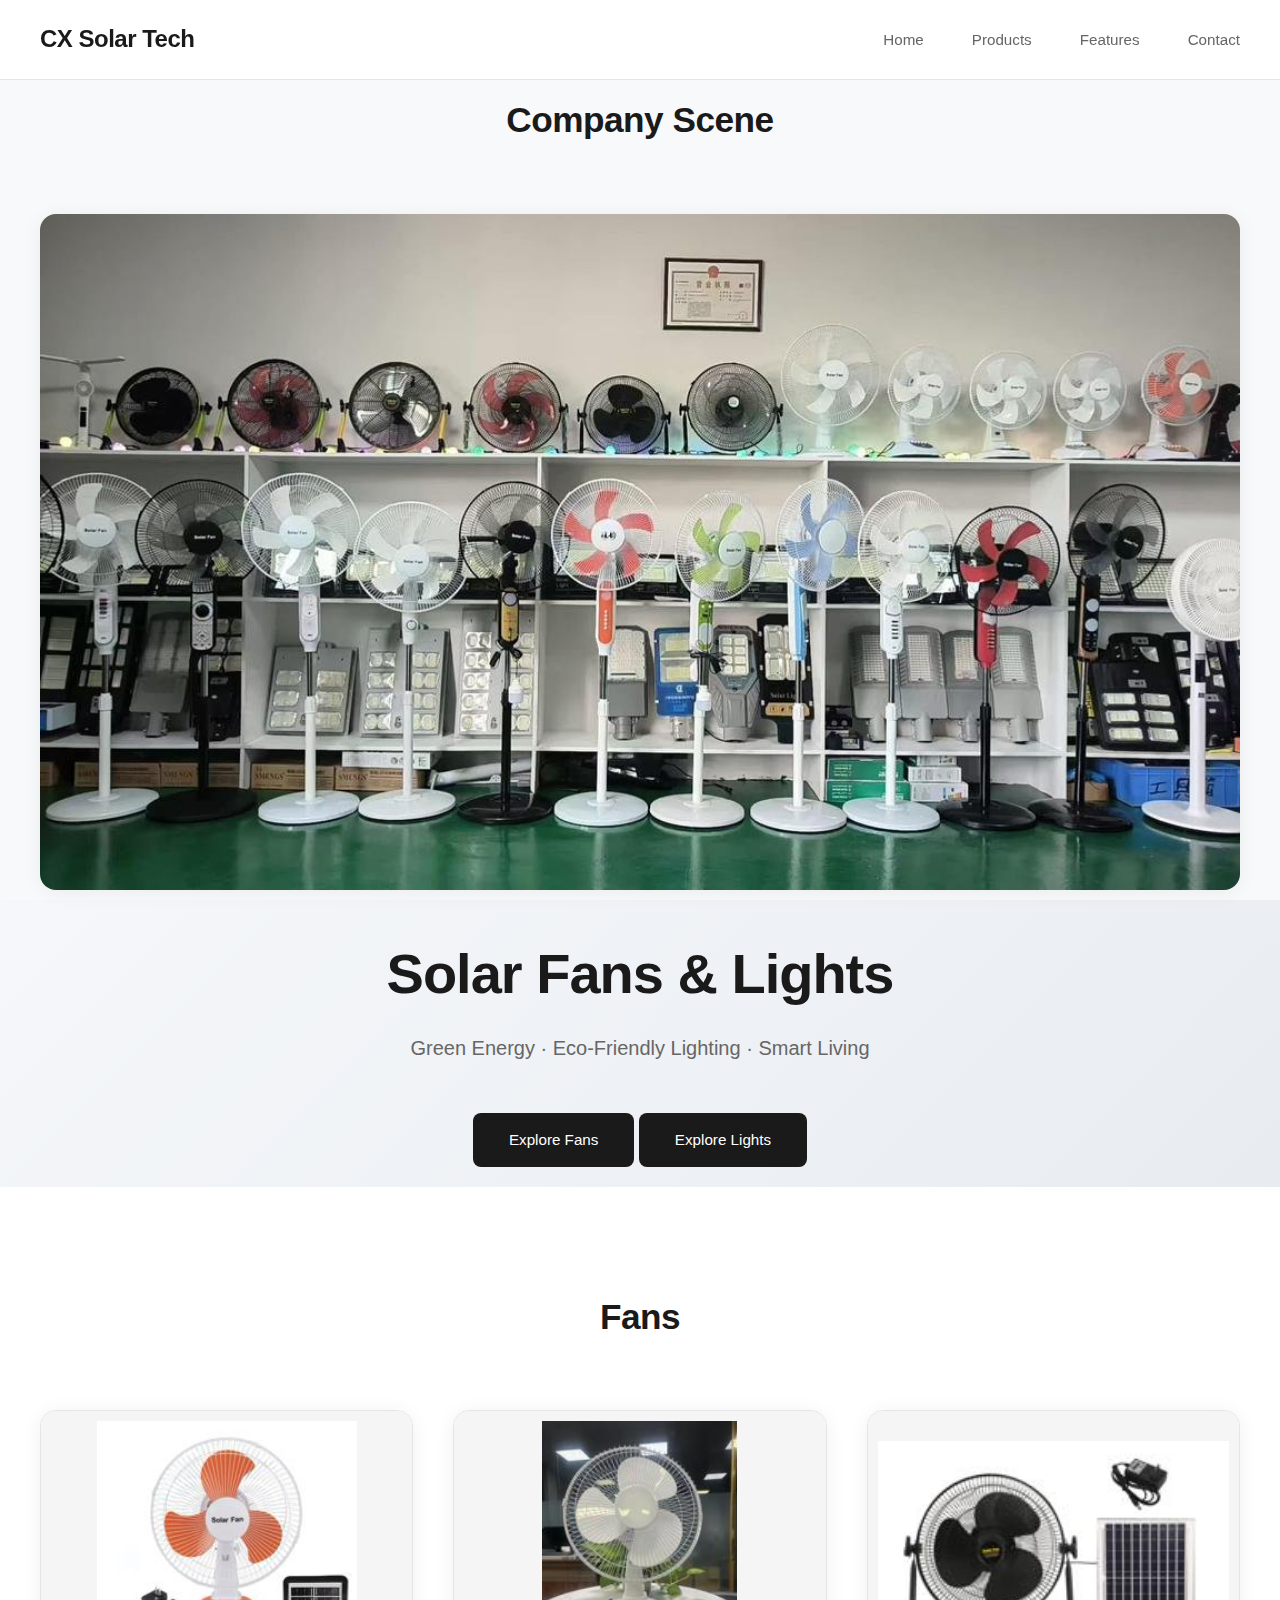
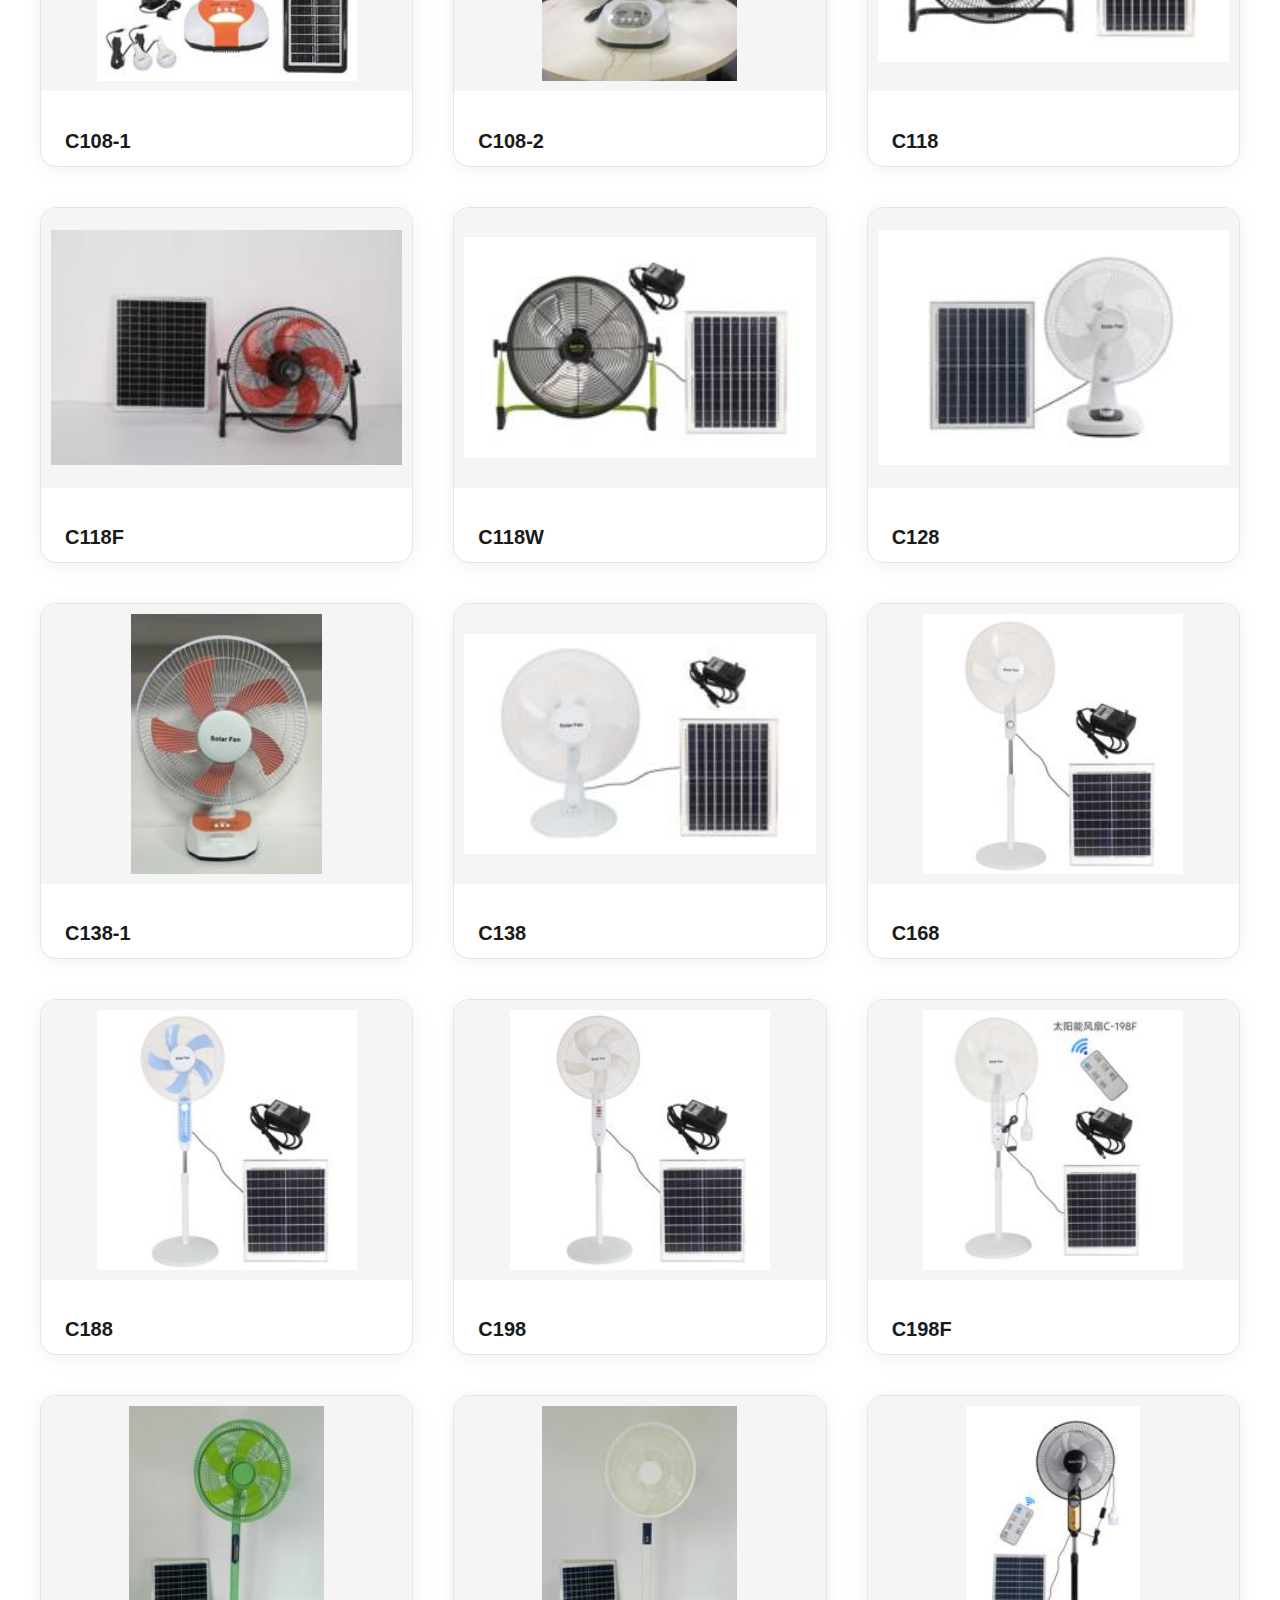
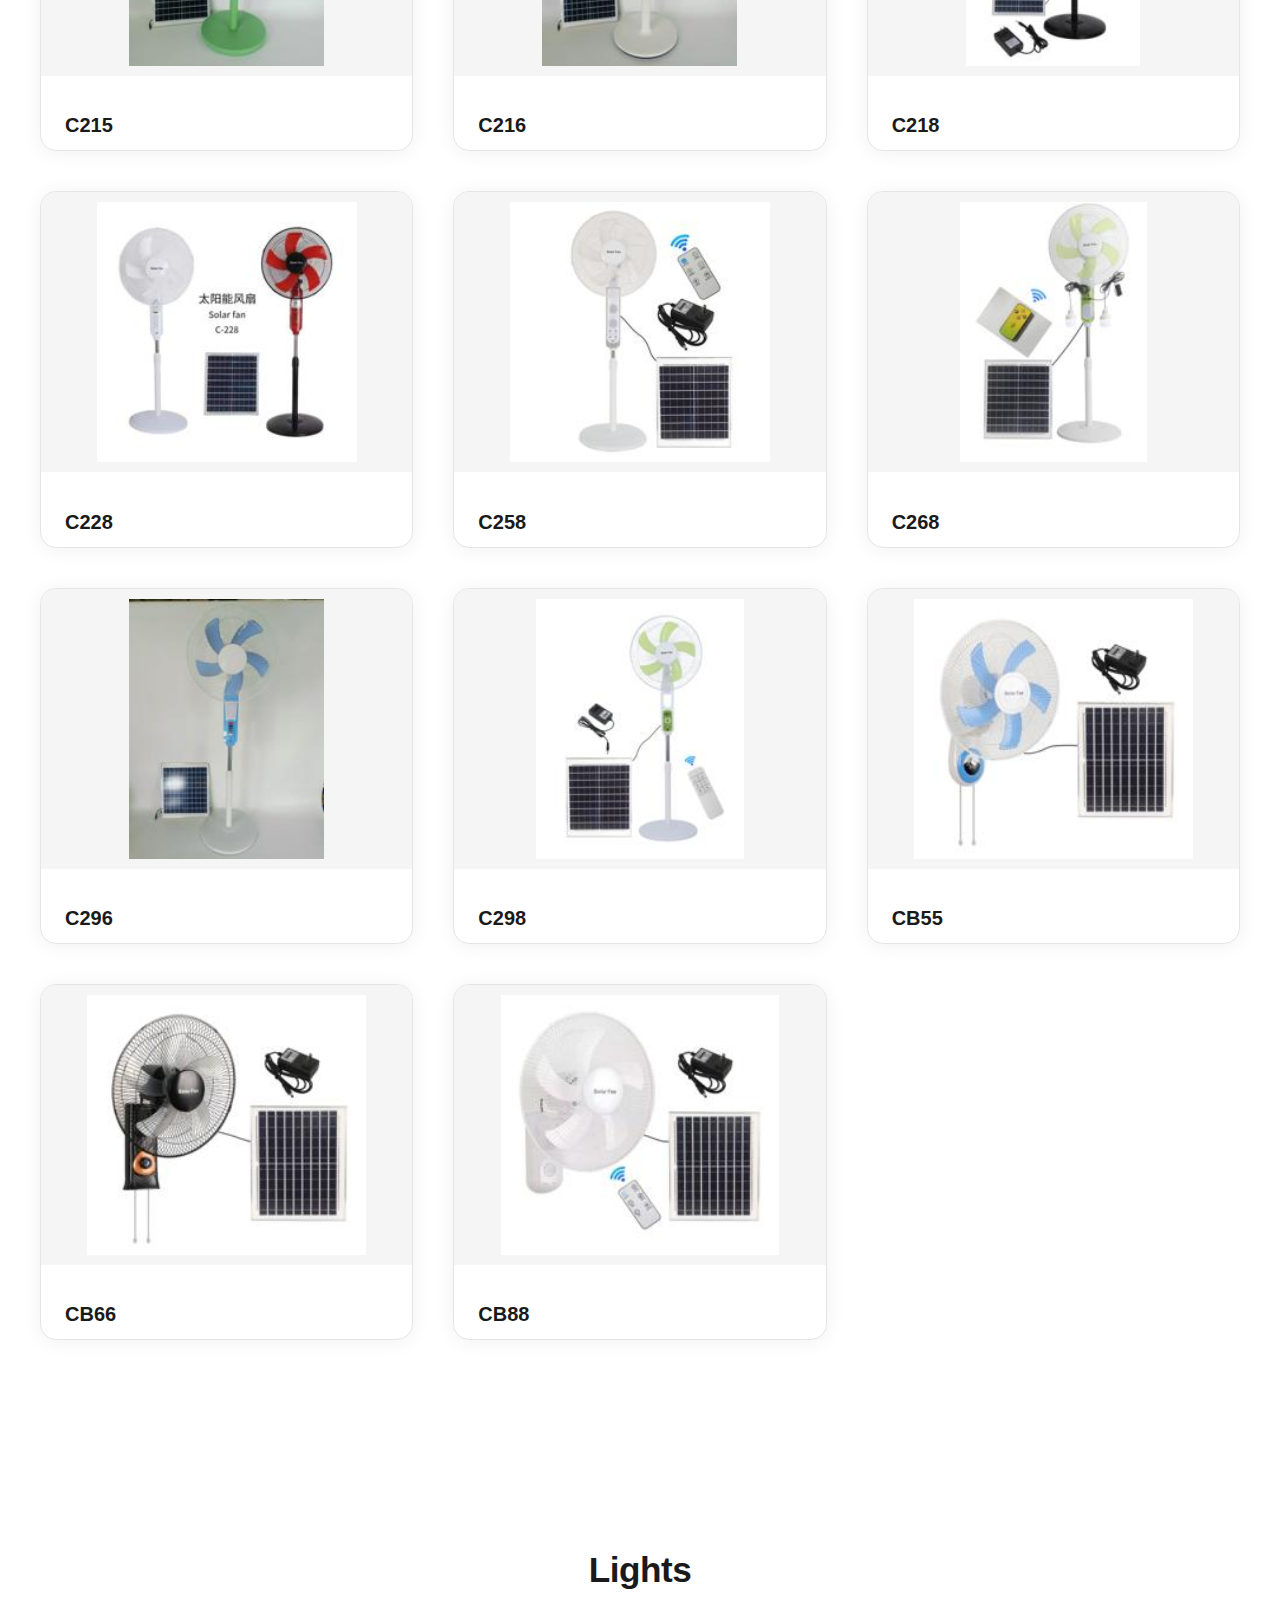
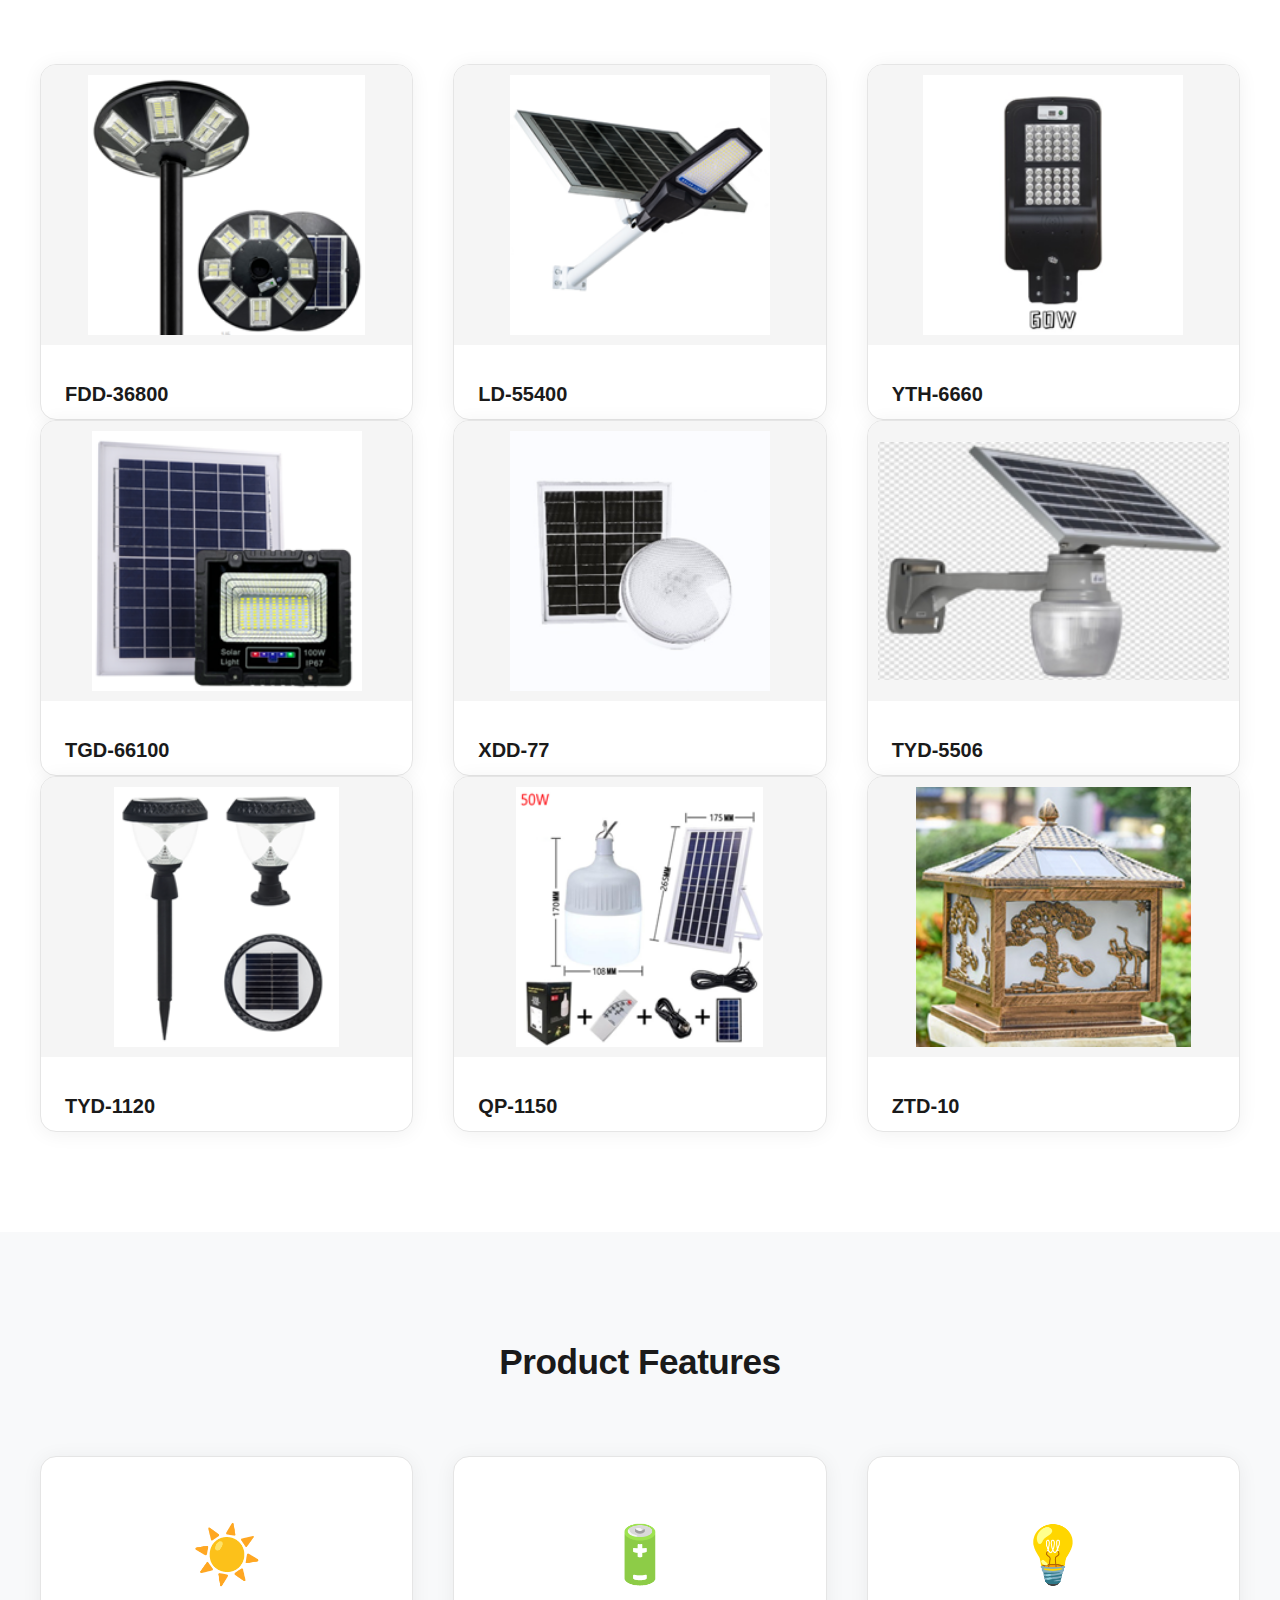
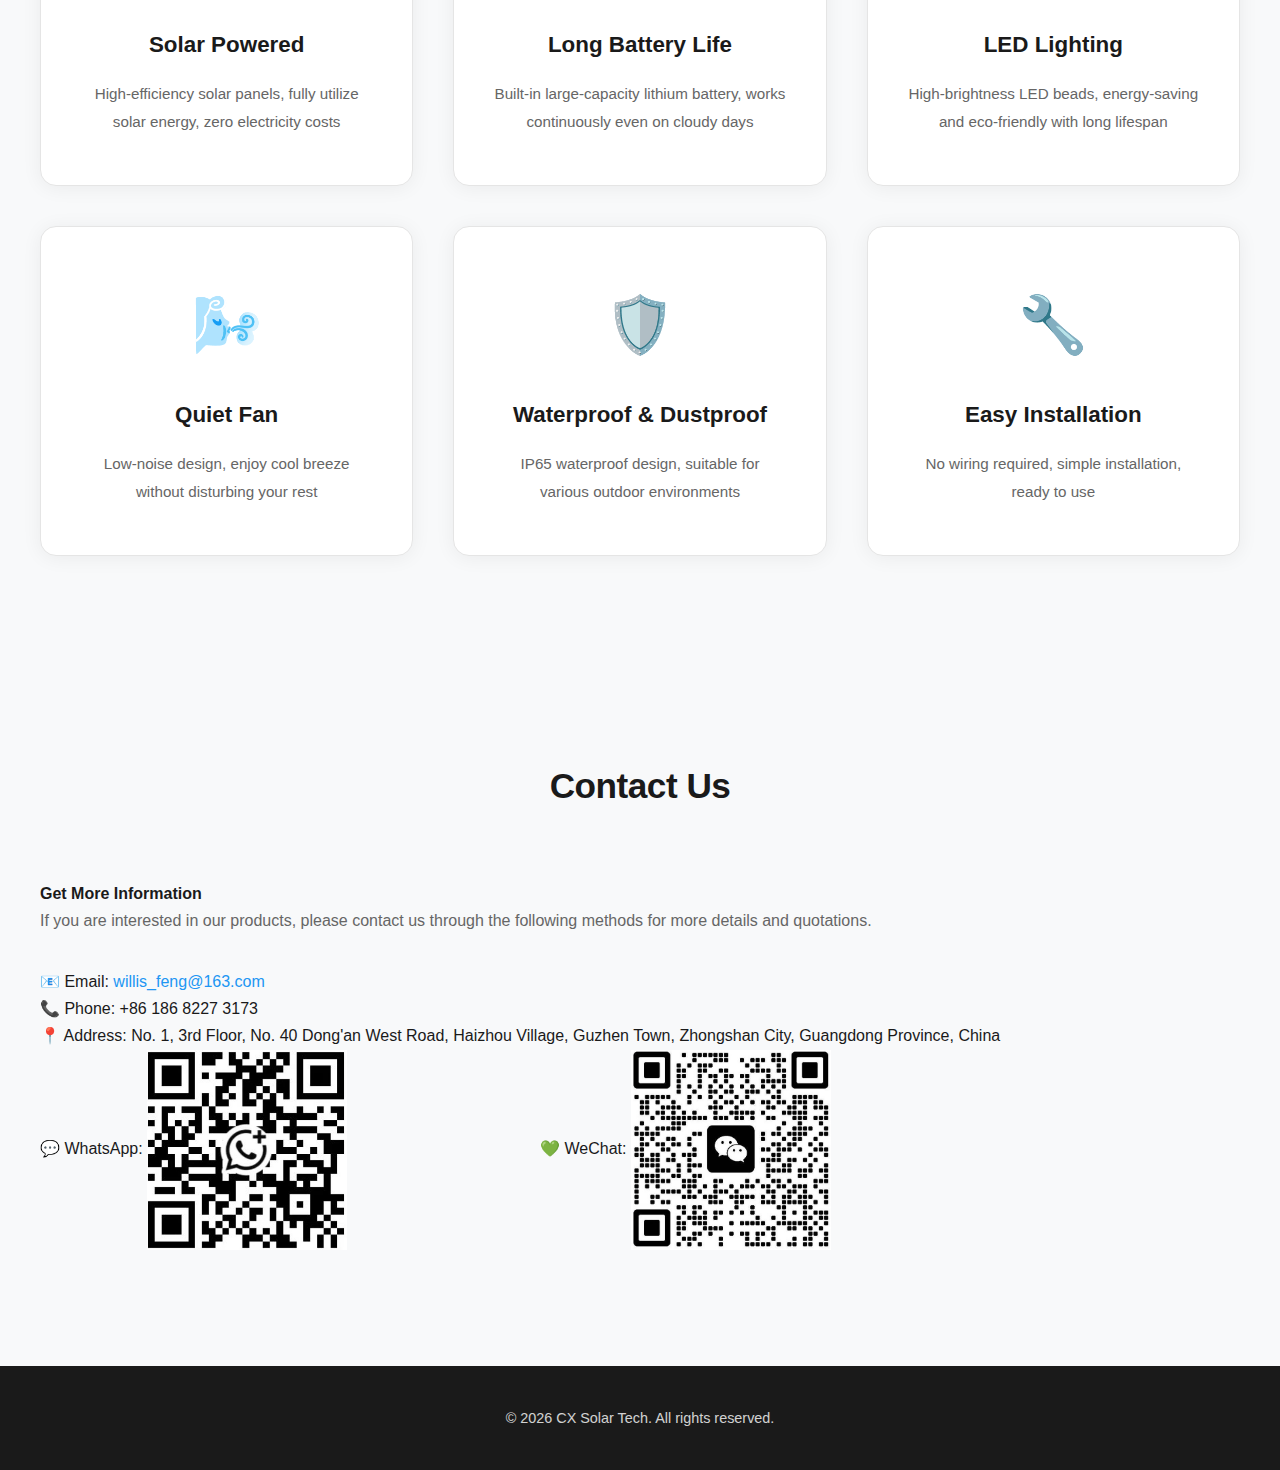
<file: index.html>
<!DOCTYPE html>
<html lang="en">
<head>
    <meta charset="UTF-8">
    <meta name="viewport" content="width=device-width, initial-scale=1.0, maximum-scale=1.0, user-scalable=no">
    <title>Solar Fans & Lights - Green Energy Lighting Solutions</title>
    <meta name="description" content="CX Solar Tech - Professional manufacturer of solar fans and solar lights. Green energy solutions for eco-friendly lighting and smart living.">
    <meta name="keywords" content="solar fans, solar lights, green energy, eco-friendly lighting, solar products, renewable energy">
    <meta name="robots" content="index, follow">
    <link rel="canonical" href="https://solar.ola-smart.com/">
    <link rel="stylesheet" href="styles.css">
</head>
<body>
    <!-- Navigation Bar -->
    <nav class="navbar">
        <div class="container">
            <div class="logo">CX Solar Tech</div>
            <ul class="nav-menu">
                <li><a href="#home">Home</a></li>
                <li><a href="#Fans">Products</a></li>
                <li><a href="#features">Features</a></li>
                <li><a href="#contact">Contact</a></li>
            </ul>
        </div>
    </nav>
        <!-- Company Scene Section -->
    <section id="home" class="scene">
        <div class="container">
            <h2 class="section-title">Company Scene</h2>
            <div class="scene-gallery">
                <div class="scene-item">
                    <img src="img/home.jpg" alt="Company Scene" class="zoomable" data-full="img/home.jpg">
                </div>
            </div>
        </div>
    </section>

    <!-- Hero Section -->
    <section id="scene" class="hero">
        <div class="container">
            <h1>Solar Fans & Lights</h1>
            <p>Green Energy · Eco-Friendly Lighting · Smart Living</p>
            <a href="#Fans" class="btn">Explore Fans</a>
            <a href="#Lights" class="btn">Explore Lights</a>
        </div>
    </section>



    <!-- fans Section -->
    <section id="Fans" class="products">
        <div class="container">
            <h2 class="section-title">
              <p>Fans</p>  
 

</h2>
            <div class="product-grid">
                <div class="product-card">
                    <img src="img/thumbnail_C108-1.jpg" alt="C108-1 Solar Fan Product" class="zoomable" data-full="img/C108-1.jpg">
                    <h3>C108-1</h3>
                </div>
                <div class="product-card">
                    <img src="img/thumbnail_C108-2.jpg" alt="C108-2 Solar Fan Product" class="zoomable" data-full="img/C108-2.jpg">
                    <h3>C108-2</h3>
                </div>
                <div class="product-card">
                    <img src="img/thumbnail_C118.jpg" alt="C118 Solar Fan Product" class="zoomable" data-full="img/C118.jpg">
                    <h3>C118</h3>
                </div>
                <div class="product-card">
                    <img src="img/thumbnail_C118F.jpg" alt="C118F Solar Fan Product" class="zoomable" data-full="img/C118F.jpg">
                    <h3>C118F</h3>
                </div>
                <div class="product-card">
                    <img src="img/thumbnail_C118W.jpg" alt="C118W Solar Fan Product" class="zoomable" data-full="img/C118W.jpg">
                    <h3>C118W</h3>
                </div>
                <div class="product-card">
                    <img src="img/thumbnail_C128.jpg" alt="C128 Solar Fan Product" class="zoomable" data-full="img/C128.jpg">
                    <h3>C128</h3>
                </div>
                <div class="product-card">
                    <img src="img/thumbnail_C138-1.jpg" alt="C138-1 Solar Fan Product" class="zoomable" data-full="img/C138-1.jpg">
                    <h3>C138-1</h3>
                </div>
                <div class="product-card">
                    <img src="img/thumbnail_C138.jpg" alt="C138 Solar Fan Product" class="zoomable" data-full="img/C138.jpg">
                    <h3>C138</h3>
                </div>
                <div class="product-card">
                    <img src="img/thumbnail_C168.jpg" alt="C168 Solar Fan Product" class="zoomable" data-full="img/C168.jpg">
                    <h3>C168</h3>
                </div>
                <div class="product-card">
                    <img src="img/thumbnail_C188.jpg" alt="C188 Solar Fan Product" class="zoomable" data-full="img/C188.jpg">
                    <h3>C188</h3>
                </div>
                <div class="product-card">
                    <img src="img/thumbnail_C198.jpg" alt="C198 Solar Fan Product" class="zoomable" data-full="img/C198.jpg">
                    <h3>C198</h3>
                </div>
                <div class="product-card">
                    <img src="img/thumbnail_C198F.jpg" alt="C198F Solar Fan Product" class="zoomable" data-full="img/C198F.jpg">
                    <h3>C198F</h3>
                </div>
                <div class="product-card">
                    <img src="img/thumbnail_C215.jpg" alt="C215 Solar Fan Product" class="zoomable" data-full="img/C215.jpg">
                    <h3>C215</h3>
                </div>
                <div class="product-card">
                    <img src="img/thumbnail_C216.jpg" alt="C216 Solar Fan Product" class="zoomable" data-full="img/C216.jpg">
                    <h3>C216</h3>
                </div>
                <div class="product-card">
                    <img src="img/thumbnail_C218.jpg" alt="C218 Solar Fan Product" class="zoomable" data-full="img/C218.jpg">
                    <h3>C218</h3>
                </div>
                <div class="product-card">
                    <img src="img/thumbnail_C228.jpg" alt="C228 Solar Fan Product" class="zoomable" data-full="img/C228.jpg">
                    <h3>C228</h3>
                </div>
                <div class="product-card">
                    <img src="img/thumbnail_C258.jpg" alt="C258 Solar Fan Product" class="zoomable" data-full="img/C258.jpg">
                    <h3>C258</h3>
                </div>
                <div class="product-card">
                    <img src="img/thumbnail_C268.jpg" alt="C268 Solar Fan Product" class="zoomable" data-full="img/C268.jpg">
                    <h3>C268</h3>
                </div>
                <div class="product-card">
                    <img src="img/thumbnail_C296.jpg" alt="C296 Solar Fan Product" class="zoomable" data-full="img/C296.jpg">
                    <h3>C296</h3>
                </div>
                <div class="product-card">
                    <img src="img/thumbnail_C298.jpg" alt="C298 Solar Fan Product" class="zoomable" data-full="img/C298.jpg">
                    <h3>C298</h3>
                </div>
                <div class="product-card">
                    <img src="img/thumbnail_CB55.jpg" alt="CB55 Solar Fan Product" class="zoomable" data-full="img/CB55.jpg">
                    <h3>CB55</h3>
                </div>
                <div class="product-card">
                    <img src="img/thumbnail_CB66.jpg" alt="CB66 Solar Fan Product" class="zoomable" data-full="img/CB66.jpg">
                    <h3>CB66</h3>
                </div>
                <div class="product-card">
                    <img src="img/thumbnail_CB88.jpg" alt="CB88 Solar Fan Product" class="zoomable" data-full="img/CB88.jpg">
                    <h3>CB88</h3>
                </div>
                </div>
            </div>
        </div>
    </section>

     <!-- lights Section -->
    <section id="Lights" class="products">
        <div class="container">
            <h2 class="section-title">
              <p>Lights</p>  
 

</h2>
            <div class="product-grid">
                <div class="product-card">
                    <img src="img/thumbnail_FDD-36800.png" alt="FDD-36800 Solar Lighting Product" class="zoomable" data-full="img/FDD-36800.png">
                    <h3>FDD-36800</h3>
                </div>
                <div class="product-card">
                    <img src="img/thumbnail_LD-55400.png" alt="LD-55400 Solar Lighting Product" class="zoomable" data-full="img/LD-55400.png">
                    <h3>LD-55400</h3>
                </div>
                               <div class="product-card">
                    <img src="img/thumbnail_YTH-6660.png" alt="YTH-6660 Solar Lighting Product" class="zoomable" data-full="img/YTH-6660.png">
                    <h3>YTH-6660</h3>
                </div>
             
            </div>
                        <div class="product-grid">
                <div class="product-card">
                    <img src="img/thumbnail_TGD-66100.png" alt="TGD-66100 Solar Lighting Product" class="zoomable" data-full="img/TGD-66100.png">
                    <h3>TGD-66100</h3>
                </div>
                <div class="product-card">
                    <img src="img/thumbnail_XDD-77.png" alt="XDD-77 Solar Lighting Product" class="zoomable" data-full="img/XDD-77.png">
                    <h3>XDD-77</h3>
                </div>
                               <div class="product-card">
                    <img src="img/thumbnail_TYD-5506.png" alt="TYD-5506 Solar Lighting Product" class="zoomable" data-full="img/TYD-5506.png">
                    <h3>TYD-5506</h3>
                </div>
             
            </div>
                        <div class="product-grid">
                <div class="product-card">
                    <img src="img/thumbnail_TYD-1120.png" alt="TYD-1120 Solar Lighting Product" class="zoomable" data-full="img/TYD-1120.png">
                    <h3>TYD-1120</h3>
                </div>
                <div class="product-card">
                    <img src="img/thumbnail_QP-1150.png" alt="QP-1150 Solar Lighting Product" class="zoomable" data-full="img/QP-1150.png">
                    <h3>QP-1150</h3>
                </div>
                               <div class="product-card">
                    <img src="img/thumbnail_ztd.png" alt="ZTD-10 Solar Lighting Product" class="zoomable" data-full="img/ztd.png">
                    <h3>ZTD-10</h3>
                </div>
             
            </div>
        </div>
    </section>
    <!-- Product Features -->
    <section id="features" class="features">
        <div class="container">
            <h2 class="section-title">Product Features</h2>
            <div class="feature-grid">
                <div class="feature-item">
                    <div class="feature-icon">☀️</div>
                    <h3>Solar Powered</h3>
                    <p>High-efficiency solar panels, fully utilize solar energy, zero electricity costs</p>
                </div>
                <div class="feature-item">
                    <div class="feature-icon">🔋</div>
                    <h3>Long Battery Life</h3>
                    <p>Built-in large-capacity lithium battery, works continuously even on cloudy days</p>
                </div>
                <div class="feature-item">
                    <div class="feature-icon">💡</div>
                    <h3>LED Lighting</h3>
                    <p>High-brightness LED beads, energy-saving and eco-friendly with long lifespan</p>
                </div>
                <div class="feature-item">
                    <div class="feature-icon">🌬️</div>
                    <h3>Quiet Fan</h3>
                    <p>Low-noise design, enjoy cool breeze without disturbing your rest</p>
                </div>
                <div class="feature-item">
                    <div class="feature-icon">🛡️</div>
                    <h3>Waterproof & Dustproof</h3>
                    <p>IP65 waterproof design, suitable for various outdoor environments</p>
                </div>
                <div class="feature-item">
                    <div class="feature-icon">🔧</div>
                    <h3>Easy Installation</h3>
                    <p>No wiring required, simple installation, ready to use</p>
                </div>
            </div>
        </div>
    </section>

    <!-- Contact Section -->
    <section id="contact" class="contact">
        <div class="container">
            <h2 class="section-title">Contact Us</h2>
            <div class="contact-content">
                <div class="contact-info">
                    <h4>Get More Information</h4>
                    <p>If you are interested in our products, please contact us through the following methods for more details and quotations.</p>
                    <div  >
                        <p>📧 Email: <a href="mailto:willis_feng@163.com">willis_feng@163.com</a></p>
                        <p>📞 Phone: +86 186 8227 3173</p>
                         <p>📍 Address: No. 1, 3rd Floor, No. 40 Dong'an West Road, Haizhou Village, Guzhen Town, Zhongshan City, Guangdong Province, China</p>
                        <div class="contact-row">
                            <p>💬 WhatsApp: <img src="img/ws.jpg" alt="WhatsApp"></p>
                            <p>💚 WeChat: <img src="img/wx.jpg" alt="WeChat"></p>
                        </div>
                       
                    </div>
                </div>
               
            </div>
        </div>
    </section>

    <!-- Footer -->
    <footer class="footer">
        <div class="container">
            <p>&copy; 2026 CX Solar Tech. All rights reserved.</p>
        </div>
    </footer>

    <!-- Image Viewer Modal -->
    <div id="imageModal" class="image-modal">
        <span class="modal-close">&times;</span>
        <img class="modal-content" id="modalImage">
    </div>

    <script>
        // Image Modal Functionality
        const modal = document.getElementById('imageModal');
        const modalImg = document.getElementById('modalImage');
        const closeBtn = document.querySelector('.modal-close');

        // Open modal when clicking on zoomable images
        document.querySelectorAll('.zoomable').forEach(img => {
            img.addEventListener('click', function() {
                // Use data-full attribute if available, otherwise use src
                const fullSizeSrc = this.getAttribute('data-full') || this.src;
                modal.style.display = 'flex';
                modalImg.src = fullSizeSrc;
                document.body.style.overflow = 'hidden';
            });
        });

        // Close modal when clicking close button
        closeBtn.addEventListener('click', function() {
            modal.style.display = 'none';
            document.body.style.overflow = 'auto';
        });

        // Close modal when clicking outside the image
        modal.addEventListener('click', function(e) {
            if (e.target === modal) {
                modal.style.display = 'none';
                document.body.style.overflow = 'auto';
            }
        });

        // Close modal with Escape key
        document.addEventListener('keydown', function(e) {
            if (e.key === 'Escape' && modal.style.display === 'flex') {
                modal.style.display = 'none';
                document.body.style.overflow = 'auto';
            }
        });
    </script>
</body>
</html>
</file>
<file: styles.css>
/* 全局样式 */
* {
    margin: 0;
    padding: 0;
    box-sizing: border-box;
}

:root {
    --primary-color: #1a1a1a;
    --secondary-color: #666;
    --accent-color: #0066cc;
    --light-bg: #ffffff;
    --gray-bg: #f8f9fa;
    --border-color: #e5e5e5;
    --text-primary: #1a1a1a;
    --text-secondary: #666666;
}

body {
    font-family: -apple-system, BlinkMacSystemFont, 'Segoe UI', 'PingFang SC', 'Hiragino Sans GB', 'Microsoft YaHei', sans-serif;
    line-height: 1.7;
    color: var(--text-primary);
    background-color: var(--light-bg);
    font-size: 16px;
    -webkit-font-smoothing: antialiased;
}

.container {
    max-width: 1280px;
    margin: 0 auto;
    padding: 0 40px;
}

/* 图片模态框样式 */
.image-modal {
    display: none;
    position: fixed;
    z-index: 9999;
    left: 0;
    top: 0;
    width: 100%;
    height: 100%;
    background-color: rgba(0, 0, 0, 0.9);
    justify-content: center;
    align-items: center;
    padding: 20px;
}

.modal-content {
    max-width: 90%;
    max-height: 90%;
    object-fit: contain;
    border-radius: 8px;
    box-shadow: 0 0 30px rgba(0, 0, 0, 0.5);
    animation: modalFadeIn 0.3s ease;
}

@keyframes modalFadeIn {
    from {
        opacity: 0;
        transform: scale(0.9);
    }
    to {
        opacity: 1;
        transform: scale(1);
    }
}

.modal-close {
    position: absolute;
    top: 20px;
    right: 30px;
    color: #ffffff;
    font-size: 40px;
    font-weight: bold;
    cursor: pointer;
    transition: color 0.3s ease;
    z-index: 10000;
    line-height: 1;
}

.modal-close:hover {
    color: #0066cc;
}

/* 可缩放图片样式 */
.zoomable {
    cursor: pointer;
    transition: transform 0.3s ease, box-shadow 0.3s ease;
}

.zoomable:hover {
    transform: scale(1.05);
    box-shadow: 0 8px 25px rgba(0, 0, 0, 0.15);
}

/* 导航栏 */
.navbar {
    background: rgba(255, 255, 255, 0.95);
    backdrop-filter: blur(10px);
    padding: 1.2rem 0;
    position: sticky;
    top: 0;
    z-index: 1000;
    border-bottom: 1px solid var(--border-color);
}

.navbar .container {
    display: flex;
    justify-content: space-between;
    align-items: center;
}

.logo {
    font-size: 1.5rem;
    font-weight: 600;
    color: var(--text-primary);
    letter-spacing: -0.5px;
}

.nav-menu {
    display: flex;
    list-style: none;
    gap: 3rem;
}

.nav-menu a {
    color: var(--text-secondary);
    text-decoration: none;
    font-size: 0.95rem;
    font-weight: 500;
    transition: color 0.2s;
    position: relative;
}

.nav-menu a:hover {
    color: var(--text-primary);
}

.nav-menu a::after {
    content: '';
    position: absolute;
    bottom: -4px;
    left: 0;
    width: 0;
    height: 2px;
    background: var(--accent-color);
    transition: width 0.3s;
}

.nav-menu a:hover::after {
    width: 100%;
}

/* 首页横幅 */
.hero {
    background: linear-gradient(135deg, #f5f7fa 0%, #e8ecf1 100%);
    color: var(--text-primary);
    text-align: center;
    padding: 40px 20px 20px;
}

.hero h1 {
    font-size: 3.5rem;
    margin-bottom: 1.5rem;
    font-weight: 700;
    letter-spacing: -1px;
    line-height: 1.2;
}

.hero p {
    font-size: 1.25rem;
    margin-bottom: 3rem;
    color: var(--text-secondary);
    font-weight: 400;
}

.btn {
    display: inline-block;
    padding: 14px 36px;
    background: var(--text-primary);
    color: #fff;
    text-decoration: none;
    border-radius: 8px;
    font-weight: 500;
    transition: all 0.3s;
    border: none;
    cursor: pointer;
    font-size: 0.95rem;
}

.btn:hover {
    background: #333;
    transform: translateY(-2px);
    box-shadow: 0 4px 20px rgba(0, 0, 0, 0.15);
}

/* 公司场景 */
.scene {
    padding: 10px 0;
    background: var(--gray-bg);
}

.scene-gallery {
    display: grid;
    grid-template-columns: repeat(auto-fit, minmax(600px, 1fr));
    gap: 40px;
}

.scene-item {
    background: #fff;
    border-radius: 16px;
    overflow: hidden;
    box-shadow: 0 2px 20px rgba(0, 0, 0, 0.06);
    transition: all 0.4s cubic-bezier(0.4, 0, 0.2, 1);
}

.scene-item:hover {
    transform: translateY(-8px);
    box-shadow: 0 12px 40px rgba(0, 0, 0, 0.12);
}

.scene-item img {
    width: 100%;
    height: auto;
    display: block;
    object-fit: cover;
}

/* 产品展示 */
.products {
    padding: 100px 0;
    background: var(--light-bg);
}

.section-title {
    text-align: center;
    font-size: 2.2rem;
    margin-bottom: 4rem;
    color: var(--text-primary);
    font-weight: 600;
    letter-spacing: -0.5px;
}

.product-grid {
    display: grid;
    grid-template-columns: repeat(auto-fit, minmax(320px, 1fr));
    gap: 40px;
}

.product-card {
    background: #fff;
    border-radius: 16px;
    overflow: hidden;
    box-shadow: 0 2px 20px rgba(0, 0, 0, 0.06);
    transition: all 0.4s cubic-bezier(0.4, 0, 0.2, 1);
    cursor: pointer;
    border: 1px solid var(--border-color);
}

.product-card:hover {
    transform: translateY(-8px);
    box-shadow: 0 12px 40px rgba(0, 0, 0, 0.12);
}

.product-card img {
    width: 100%;
    height: 280px;
    object-fit: contain;
    transition: transform 0.5s;
    background: #f5f5f5;
    padding: 10px;
}

.product-card:hover img {
    transform: scale(1.03);
}

.product-card h3 {
    padding: 24px 24px 8px;
    font-size: 1.25rem;
    color: var(--text-primary);
    font-weight: 600;
}

.product-card p {
    padding: 0 24px 24px;
    color: var(--text-secondary);
    font-size: 0.95rem;
    line-height: 1.6;
}

/* 产品特点 */
.features {
    padding: 100px 0;
    background: var(--gray-bg);
}

.feature-grid {
    display: grid;
    grid-template-columns: repeat(auto-fit, minmax(350px, 1fr));
    gap: 40px;
}

.feature-item {
    background: #fff;
    padding: 50px 40px;
    border-radius: 16px;
    text-align: center;
    box-shadow: 0 2px 20px rgba(0, 0, 0, 0.06);
    transition: all 0.4s cubic-bezier(0.4, 0, 0.2, 1);
    border: 1px solid var(--border-color);
}

.feature-item:hover {
    transform: translateY(-5px);
    box-shadow: 0 8px 30px rgba(0, 0, 0, 0.1);
}

.feature-icon {
    font-size: 3.5rem;
    margin-bottom: 1.5rem;
}

.feature-item h3 {
    font-size: 1.4rem;
    margin-bottom: 1rem;
    color: var(--text-primary);
    font-weight: 600;
}

.feature-item p {
    color: var(--text-secondary);
    line-height: 1.8;
    font-size: 0.95rem;
}

/* 联系我们 */
.contact {
    padding: 100px 0;
    background: var(--gray-bg);
}

.contact-content {
    display: grid;
    grid-template-columns: 1fr 1fr;
    gap: 60px;
    align-items: start;
}

.contact-info {
    width: 100%;
}

.contact-info h3 {
    font-size: 1.6rem;
    margin-bottom: 1rem;
    color: var(--text-primary);
    font-weight: 600;
}

.contact-info > p {
    color: var(--text-secondary);
    margin-bottom: 2rem;
    line-height: 1.8;
    font-size: 1rem;
}

.contact-details p {
    margin-bottom: 1rem;
    color: var(--text-secondary);
    font-size: 1rem;
}

.contact-info > div > p {
    white-space: nowrap;
}

.contact-row {
    display: flex;
    gap: 2rem;
    align-items: center;
    flex-wrap: wrap;
}

.contact-row p {
    margin: 0;
}

.contact-row img {
    max-width: 200px;
    height: auto;
    display: inline-block;
    vertical-align: middle;
}

.contact-row {
    display: flex;
    gap: 40px;
    margin-bottom: 1rem;
}

.contact-row p {
    margin-bottom: 0;
    flex: 1;
}

.contact-info p a {
    color: #2196F3;
    text-decoration: none;
    font-weight: 500;
}

.contact-info p a:hover {
    color: #1976D2;
    text-decoration: underline;
}

/* 社交联系方式 */
.social-links {
    background: #fff;
    padding: 40px;
    border-radius: 16px;
    box-shadow: 0 2px 20px rgba(0, 0, 0, 0.06);
    border: 1px solid var(--border-color);
}

.social-links h3 {
    font-size: 1.6rem;
    margin-bottom: 1rem;
    color: var(--text-primary);
    font-weight: 600;
}

.social-links > p {
    color: var(--text-secondary);
    margin-bottom: 2rem;
    line-height: 1.8;
    font-size: 1rem;
}

.social-buttons {
    display: flex;
    flex-direction: column;
    gap: 15px;
}

.social-btn {
    display: flex;
    align-items: center;
    gap: 12px;
    padding: 18px 24px;
    border-radius: 10px;
    text-decoration: none;
    color: #fff;
    font-weight: 500;
    transition: all 0.3s;
    box-shadow: 0 2px 8px rgba(0, 0, 0, 0.08);
    font-size: 1rem;
}

.social-btn:hover {
    transform: translateY(-3px);
    box-shadow: 0 6px 20px rgba(0, 0, 0, 0.15);
}

.social-btn.whatsapp {
    background: linear-gradient(135deg, #25D366, #128C7E);
}

.social-btn.wechat {
    background: linear-gradient(135deg, #07C160, #06AD56);
}

.social-btn.telegram {
    background: linear-gradient(135deg, #0088cc, #006699);
}

.social-btn.email {
    background: linear-gradient(135deg, #667eea, #764ba2);
}

.social-icon {
    font-size: 1.4rem;
}

.social-text {
    font-size: 1rem;
    font-weight: 500;
}

/* 页脚 */
.footer {
    background: var(--text-primary);
    color: #fff;
    text-align: center;
    padding: 40px 0;
}

.footer p {
    margin: 0;
    font-size: 0.9rem;
    opacity: 0.8;
}

/* 响应式设计 */
@media (max-width: 768px) {
    .container {
        padding: 0 20px;
    }

    .navbar .container {
        flex-direction: column;
        gap: 1rem;
    }

    .nav-menu {
        gap: 1.5rem;
        flex-wrap: wrap;
        justify-content: center;
    }

    .hero {
        padding: 100px 20px 60px;
    }

    .hero h1 {
        font-size: 2.2rem;
    }

    .hero p {
        font-size: 1.1rem;
    }

    .section-title {
        font-size: 1.8rem;
        margin-bottom: 3rem;
    }

    .product-grid {
        grid-template-columns: repeat(auto-fit, minmax(280px, 1fr));
        gap: 30px;
    }

    .feature-grid {
        grid-template-columns: 1fr;
        gap: 30px;
    }

    .contact-content {
        grid-template-columns: 1fr;
        gap: 40px;
    }

    .social-buttons {
        grid-template-columns: 1fr;
    }
}

@media (max-width: 480px) {
    .hero h1 {
        font-size: 1.8rem;
    }

    .hero p {
        font-size: 1rem;
    }

    .product-grid {
        grid-template-columns: 1fr;
    }

    .nav-menu {
        flex-direction: column;
        align-items: center;
        gap: 1rem;
    }

    .feature-item {
        padding: 40px 30px;
    }
}

/* 平滑滚动 */
html {
    scroll-behavior: smooth;
}

/* 加载动画 */
@keyframes fadeIn {
    from {
        opacity: 0;
        transform: translateY(20px);
    }
    to {
        opacity: 1;
        transform: translateY(0);
    }
}

/* 图片查看器模态框 */
.image-modal {
    display: none;
    position: fixed;
    z-index: 9999;
    left: 0;
    top: 0;
    width: 100%;
    height: 100%;
    overflow: auto;
    background-color: rgba(0, 0, 0, 0.9);
    animation: modalFadeIn 0.3s;
}

@keyframes modalFadeIn {
    from { opacity: 0; }
    to { opacity: 1; }
}

.modal-content {
    margin: auto;
    display: block;
    width: 90%;
    max-width: 1200px;
    max-height: 90vh;
    object-fit: contain;
    animation: zoomIn 0.3s;
    position: absolute;
    top: 50%;
    left: 50%;
    transform: translate(-50%, -50%);
    transition: opacity 0.3s ease-in;
}

@keyframes zoomIn {
    from { transform: translate(-50%, -50%) scale(0.8); }
    to { transform: translate(-50%, -50%) scale(1); }
}

.modal-close {
    position: absolute;
    top: 20px;
    right: 35px;
    color: #f1f1f1;
    font-size: 40px;
    font-weight: bold;
    transition: 0.3s;
    cursor: pointer;
    z-index: 10000;
}

.modal-close:hover,
.modal-close:focus {
    color: #bbb;
    text-decoration: none;
    cursor: pointer;
}

/* 产品卡片图片添加点击提示 */
.product-card img,
.scene-item img {
    cursor: pointer;
    transition: transform 0.5s;
}

.product-card img:hover,
.scene-item img:hover {
    transform: scale(1.03);
}

/* 可放大图片样式 */
.zoomable {
    cursor: zoom-in;
}

.product-card,
.feature-item {
    animation: fadeIn 0.6s ease-out;
}

/* 图片加载占位符 */
img {
    background: linear-gradient(135deg, #f5f7fa 0%, #c3cfe2 100%);
    min-height: 200px;
}

/* 添加更现代的滚动条样式 */
::-webkit-scrollbar {
    width: 8px;
}

::-webkit-scrollbar-track {
    background: #f1f1f1;
}

::-webkit-scrollbar-thumb {
    background: #c1c1c1;
    border-radius: 4px;
}

::-webkit-scrollbar-thumb:hover {
    background: #a1a1a1;
}
</file>
